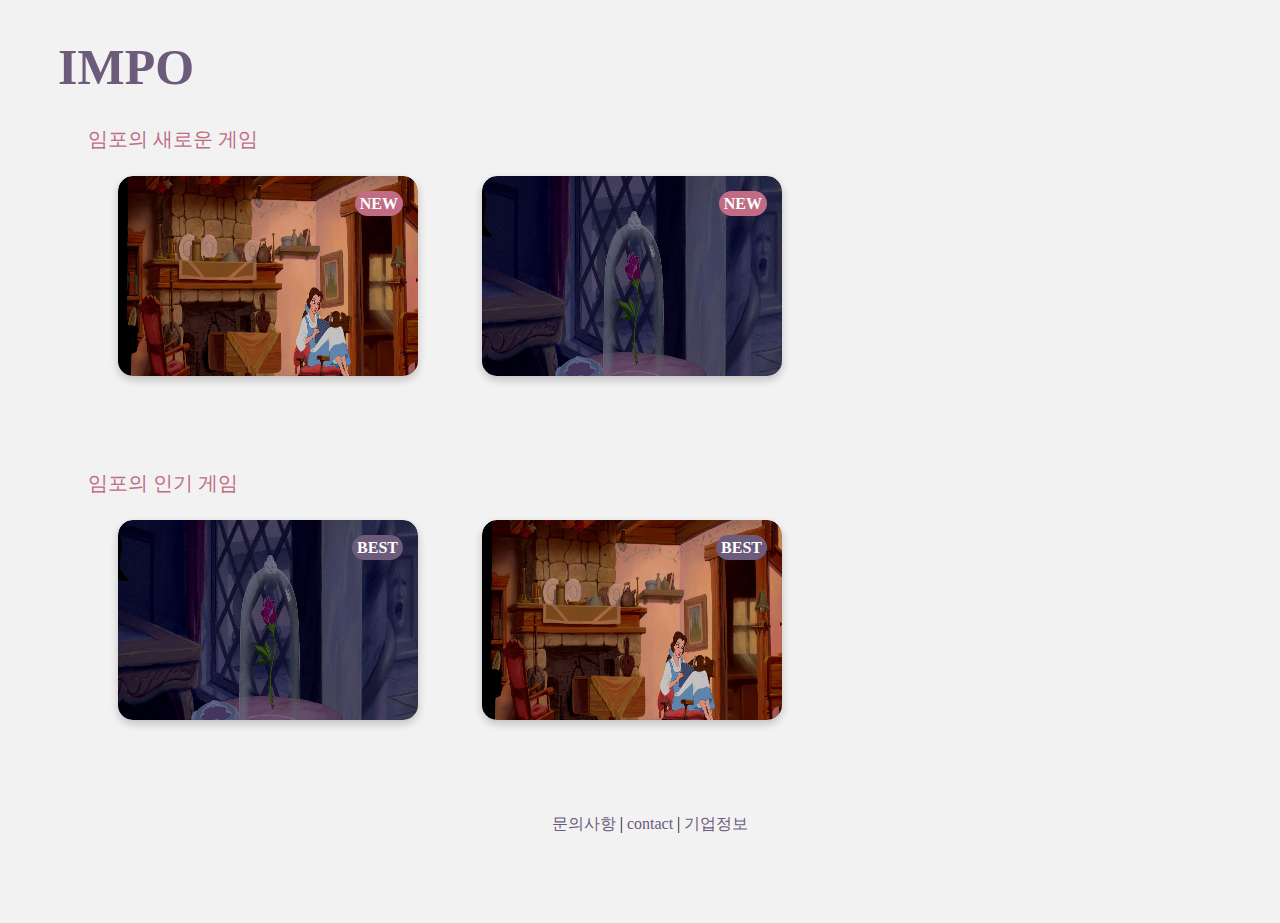
<file: index.html>
<!DOCTYPE html>
<html lang="en">
<head>
    <meta charset="UTF-8">
    <meta name="viewport" content="width=device-width, initial-scale=1.0">
    <link rel="stylesheet" href="css/index.css">
    <title>impo</title>
</head>
<body>
    <nav><a href="index.html">IMPO</a></nav>
    <div class="container">
        <div class="new_game">
            임포의 새로운 게임
        </div>
        <a href="./game.html">
            <div class="card">
                <div class="card-header game-img">
                    <div class="card-header-text-new">NEW</div>
                </div>
                <div class="card-body">
                    <div class="card-body-header">
                        <h1>나의 꽃말 알아보기</h1>
                        <div class="game-info-tag">#꽃말 #테스트</div>
                    </div>
                </div>
            </div>
        </a>
        <a href="">
            <div class="card">
                <div class="card-header game-img-2">
                    <div class="card-header-text-new">NEW</div>
                </div>
                <div class="card-body">
                    <div class="card-body-header">
                        <h1>신게임</h1>
                        <div class="game-info-tag">#태그1 #태그2</div>
                    </div>
                </div>
            </div>
        </a>
    </div>
    <div class="container">
        <div class="new_game">
            임포의 인기 게임
        </div>
        <a href="">
            <div class="card">
                <div class="card-header game-img-2">
                    <div class="card-header-text-best">BEST</div>
                </div>
                <div class="card-body">
                    <div class="card-body-header">
                        <h1>신게임</h1>
                        <div class="game-info-tag">#태그1 #태그2</div>
                    </div>
                </div>
            </div>
        </a>
        <a href="">
            <div class="card">
                <div class="card-header game-img">
                    <div class="card-header-text-best">BEST</div>
                </div>
                <div class="card-body">
                    <div class="card-body-header">
                        <h1>나의 꽃말 알아보기</h1>
                        <div class="game-info-tag">#꽃말 #테스트</div>
                    </div>
                </div>
            </div>
        </a>
    </div>
</body>
<footer>
    <div class="container">
        <a href="#">문의사항 </a>|<a href="#"> contact </a>|<a href="#"> 기업정보</a>
    </div>
</footer>

</html>
</file>
<file: css/index.css>
body {
    background-color: #F2F2F2;
    padding: 30px 30px 50px 50px; /*위아래오왼*/
    font-family: Infinity Sans;
}

nav {
    font-weight: bold;
    font-family: Infinity Sans;
    font-size: 50px;
    color: #6C5B7B;

}

a {
    text-decoration: none;
    color: #6C5B7B;
}

footer {
    text-align: center;
}

.container {
    padding: 30px;
}

.new_game {
    text-align: center;
    font-family: Infinity Sans;
    font-size: 20px;
    color: #C06C84;
    position: absolute;
}


.card {
    height: 200px;
    width: 300px;
    border-radius: 15px;
    display: inline-block;
    position: relative;
    margin: 50px 30px 30px 30px;
    box-shadow: 0 4px 8px 0 rgba(0, 0, 0, 0.2), 0 0 0 rgba(0, 0, 0, 0.10);
    overflow: hidden;
}

.card:hover .card-header  {
	opacity: 0.7;
	height: 100px;
}

.card-header {
	-webkit-transition: 0.5s; /*사파리 & 크롬*/
    -moz-transition: 0.5s;  /*파이어폭스*/
    -ms-transition: 0.5s;	/*인터넷 익스플로러*/
    -o-transition: 0.5s;  /*오페라*/
    transition: 0.5s;
	width: 100%;
	height: 270px;
	border-radius: 15px 15px 0 0;
	background-size: 100% 280px;
	background-repeat: no-repeat;	
}

.game-img {
    background-image: url("./image-0.png");
}

.game-img-2 {
    background-image: url("./image-1.png");
}

.card-header-text-new {
    background-color: #C06C84 ;
    color: #FFF ;
    font-weight: bold ;
    text-align: center;
    float: right;
    margin: 15px;
    border-radius: 20px;
    font-weight: bold;
    padding: 5px;
    line-height: 15px;
}

.card-header-text-best {
    background-color: #6C5B7B ;
    color: #FFF ;
    font-weight: bold ;
    text-align: center;
    float: right;
    margin: 15px;
    border-radius: 20px;
    font-weight: bold;
    padding: 5px;
    line-height: 15px;
}

.card-body {
}

.card-body-header {
    line-height: 25px;
    margin: 20px;
    color: #C06C84;
    text-align: center;
    font-size: 10px;
}

.game-info-tag {
    color: #6C5B7B;
    font-size: 5px;
    font-weight: bold;
}
</file>
